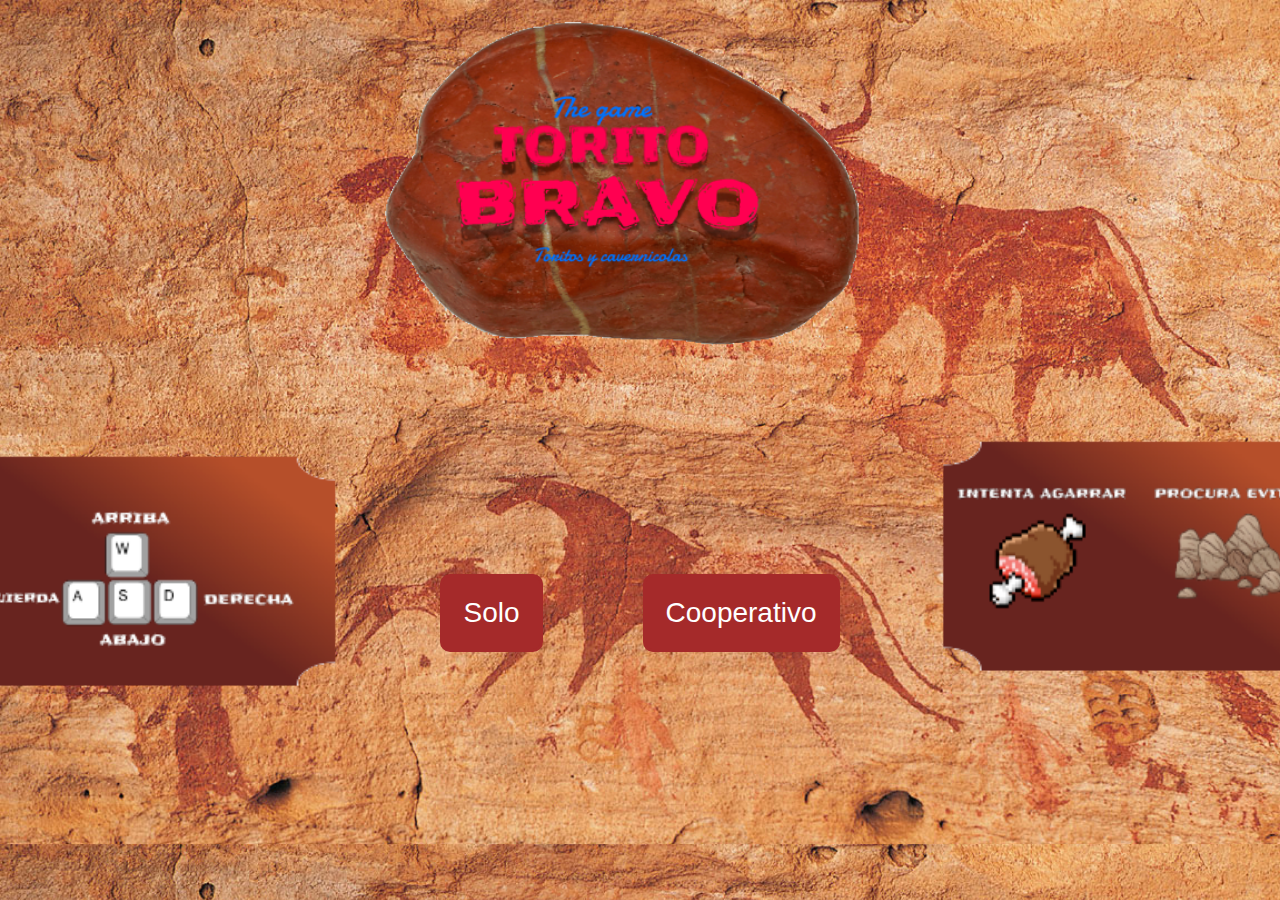
<file: index.html>
<!DOCTYPE html>
<html lang="en">
<head>
    <meta charset="UTF-8">
    <meta name="viewport" content="width=device-width, initial-scale=1.0">
    <meta http-equiv="X-UA-Compatible" content="ie=edge">
    <link rel="shortcut icon" type="image/png" href="./images/favicon.png"/>
    <title>Torito Bravo</title>
    <link rel="stylesheet" href="./portada.css">
</head>
<body>
    <div class="div1">
        <img src="./images/portada1.png">
        <div class="div2">
            <img src="./images/keys.png" id="keys">
            <div class="buttons">
                <button type="button" class="buttonSolo"><a href="./gameSolo.html">Solo</a></button>
                <button type="button" class="buttonCoop"><a href="./gameCoop.html">Cooperativo</a></button>
            </div>
            <img src="./images/objetos.png" id="objetos">
        </div>
    </div>
</body>
</html>
</file>
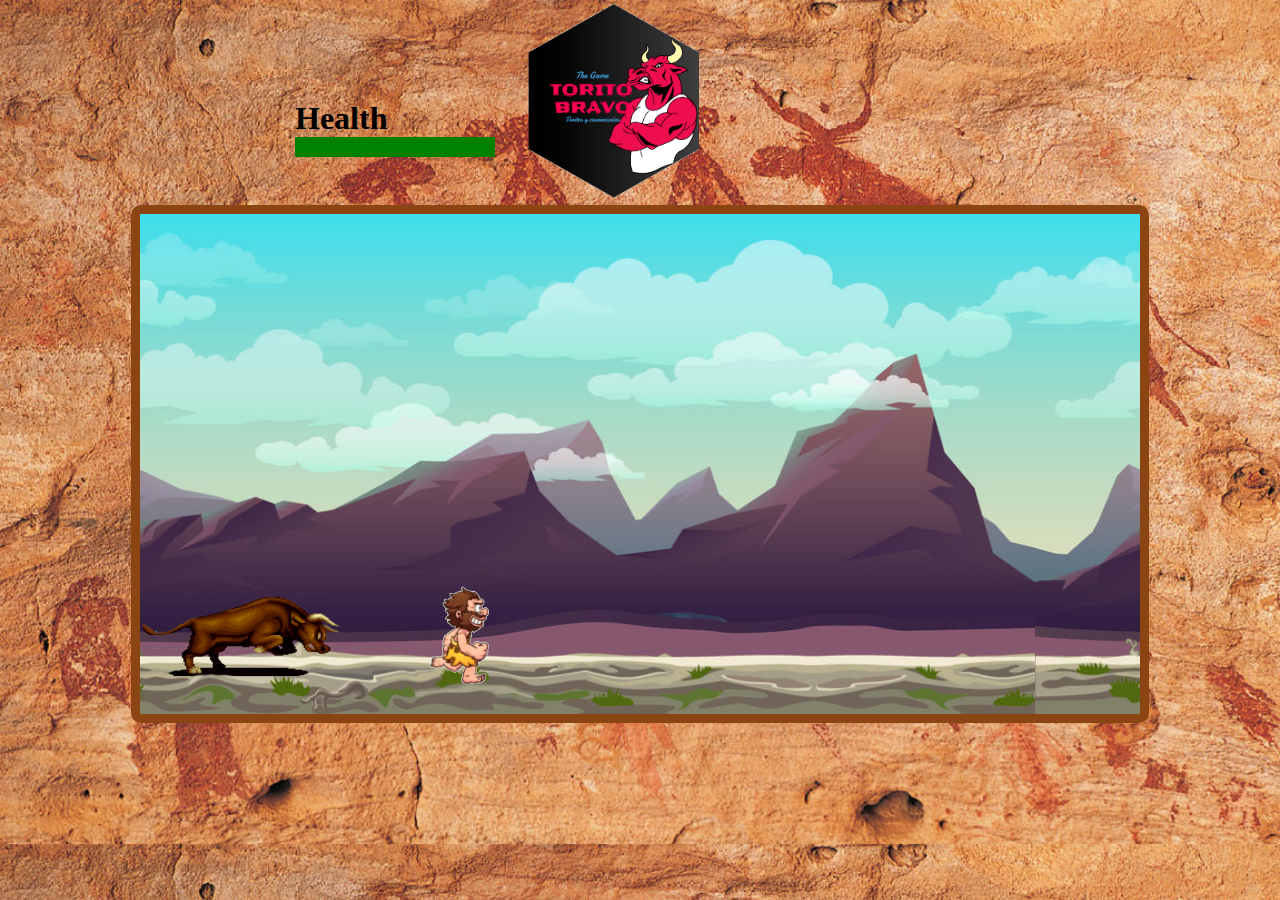
<file: game.html>
<!DOCTYPE html>
<html lang="en">
<head>
    <meta charset="UTF-8">
    <meta name="viewport" content="width=device-width, initial-scale=1.0">
    <meta http-equiv="X-UA-Compatible" content="ie=edge">
    <link rel="stylesheet" href="./style.css">
    <title>Torito Bravo</title>
</head>
<body>
    <div id="top">
        <div id="healthBar1">
            <h3>Health</h3>
            <progress id="health" value="100" max="100"></progress>
        </div>
        <img src="./images/bull-logo.png">
        <div id="healthBar2">
            <h3>Boss Health</h3>
            <progress id="healthboss" value="100" max="100"></progress>
        </div>
    </div>
    <canvas width="1000" height="500"></canvas>
    <script type="text/javascript" src="./main.js"></script>
</body> 
</html>
</file>
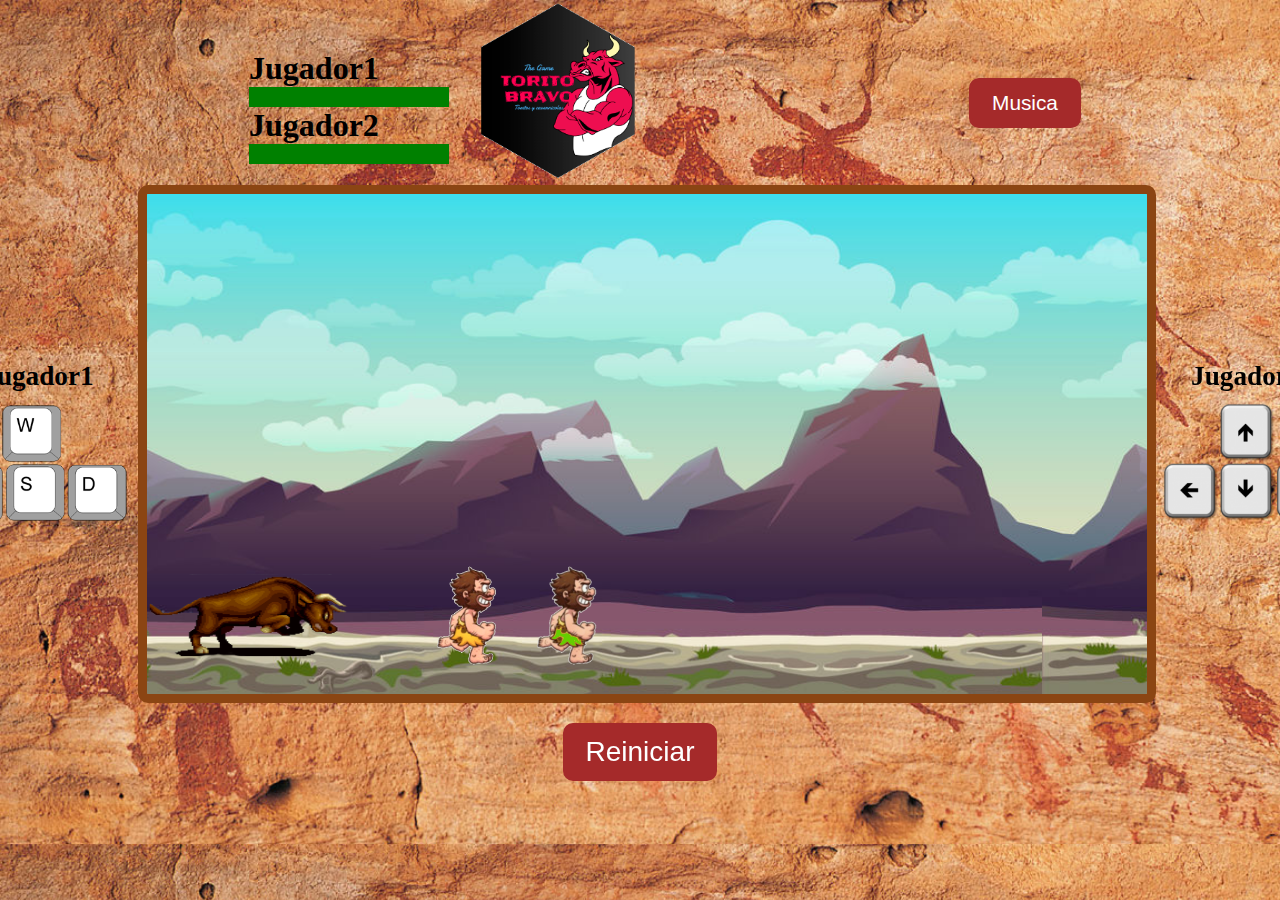
<file: gameCoop.html>
<!DOCTYPE html>
<html lang="en">
<head>
    <meta charset="UTF-8">
    <meta name="viewport" content="width=device-width, initial-scale=1.0">
    <meta http-equiv="X-UA-Compatible" content="ie=edge">
    <link rel="stylesheet" href="./styleCoop.css">
    <link rel="shortcut icon" type="image/png" href="./images/favicon.png"/>
    <title>Torito Bravo</title>
</head>
<body>
    <div id="top">
        <div id="healthBar1">
            <h3>Jugador1</h3>
            <progress id="health" value="100" max="100"></progress>
            <h3>Jugador2</h3>
            <progress id="health2" value="100" max="100"></progress>
        </div>
        <img src="./images/bull-logo.png">
        <div id="healthBar2">
            <h3>Orco</h3>
            <progress id="healthboss" value="100" max="100"></progress>
        </div>
        <button type="button" id="start-music">Musica</button>
    </div>
    <div id="canvas">
        <div id="player1">
            <h3>Jugador1</h3>
            <img src="./images/keysPlayer1.png">
        </div>
        <canvas width="1000" height="500"></canvas>
        <div id="player2">
            <h3>Jugador2</h3>
            <img src="./images/arrowkeys.png">
        </div>
    </div>
    <script type="text/javascript" src="./mainCoop.js"></script>
    <button type="button" class="buttonReturn"><a href="./index.html">Reiniciar</a></button>
</body> 
</html>
</file>
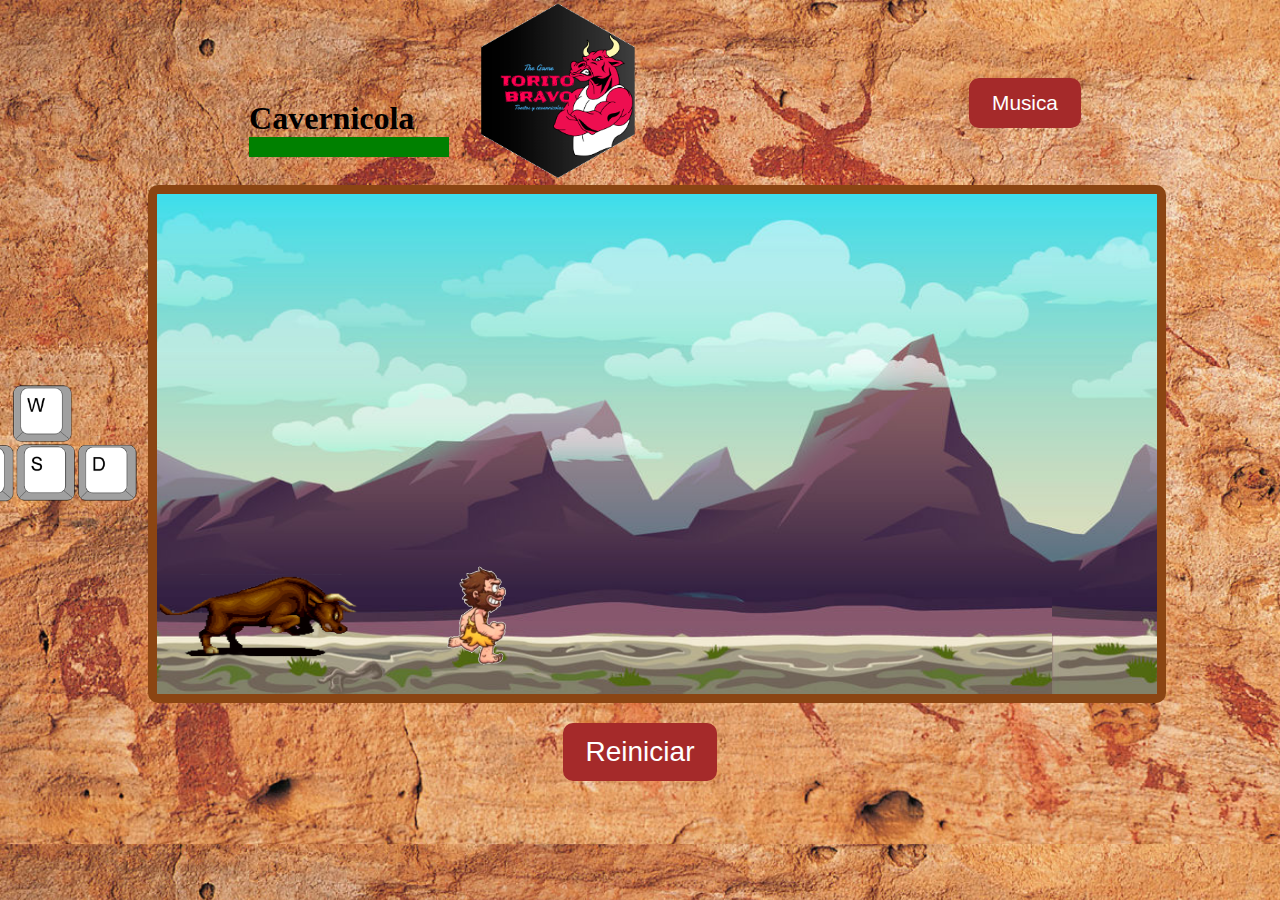
<file: gameSolo.html>
<!DOCTYPE html>
<html lang="en">
<head>
    <meta charset="UTF-8">
    <meta name="viewport" content="width=device-width, initial-scale=1.0">
    <meta http-equiv="X-UA-Compatible" content="ie=edge">
    <link rel="stylesheet" href="./styleSolo.css">
    <link rel="shortcut icon" type="image/png" href="./images/favicon.png"/>
    <title>Torito Bravo</title>
</head>
<body>
    <div id="top">
        <div id="healthBar1">
            <h3>Cavernicola</h3>
            <progress id="health" value="100" max="100"></progress>
        </div>
        <img src="./images/bull-logo.png">
        <div id="healthBar2">
            <h3>Orco</h3>
            <progress id="healthboss" value="100" max="100"></progress>
        </div>
        <button type="button" id="start-music">Musica</button>
    </div>
    <div id="canvas">
        <img src="./images/keysPlayer1.png">
        <canvas width="1000" height="500"></canvas>
    </div>
    <script type="text/javascript" src="./mainSolo.js"></script>
    <button type="button" class="buttonReturn"><a href="./index.html">Reiniciar</a></button>
</body> 
</html>
</file>
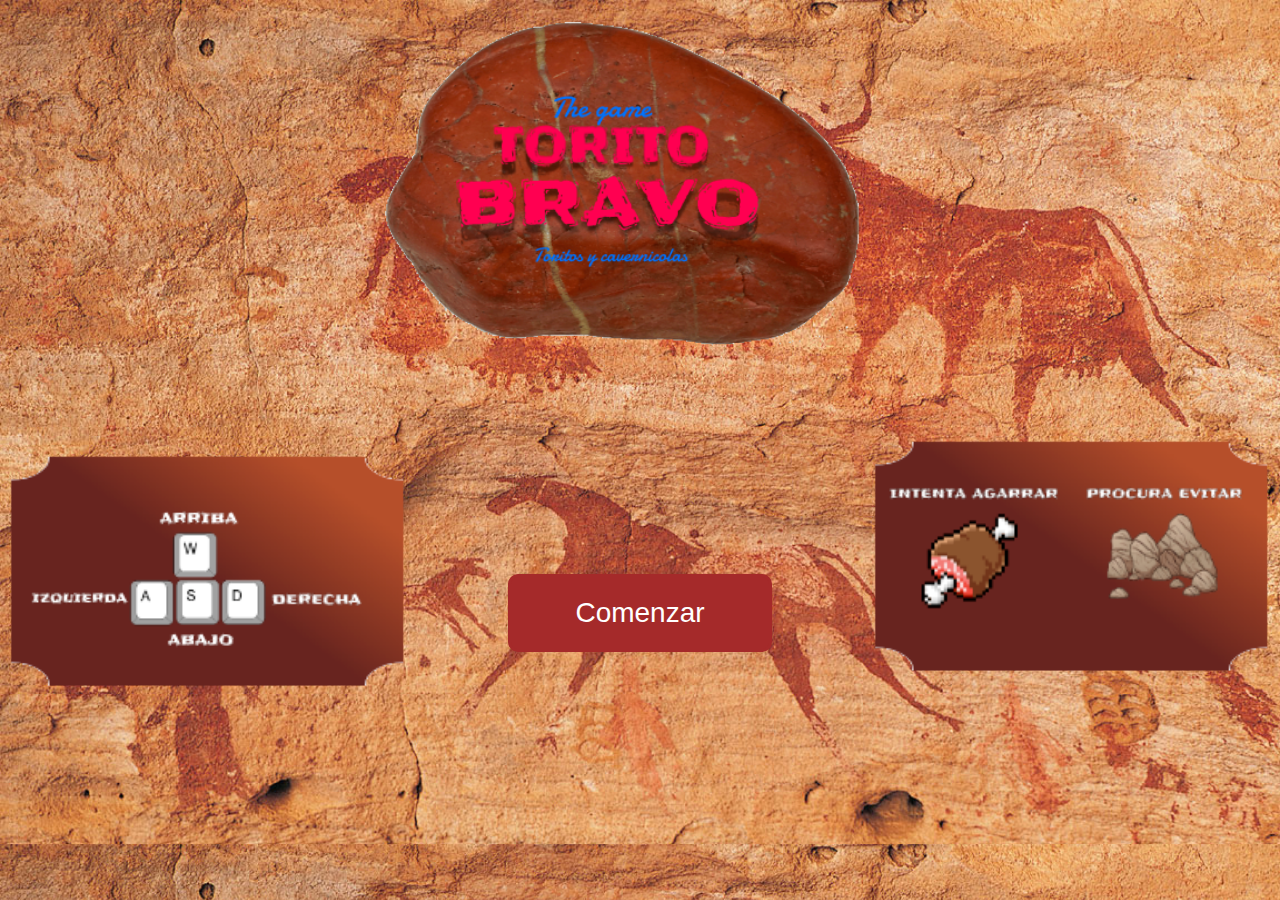
<file: portada.html>
<!DOCTYPE html>
<html lang="en">
<head>
    <meta charset="UTF-8">
    <meta name="viewport" content="width=device-width, initial-scale=1.0">
    <meta http-equiv="X-UA-Compatible" content="ie=edge">
    <title>Torito Bravo</title>
    <link rel="stylesheet" href="./portada.css">
</head>
<body>
    <div class="div1">
        <img src="./images/portada1.png">
        <div class="div2">
            <img src="./images/keys.png" id="keys">
            <button type="button" class="button"><a href="./game.html">Comenzar</a></button>
            <img src="./images/objetos.png" id="objetos">
        </div>
    </div>
</body>
</html>
</file>
<file: portada.css>
body {
    background-image: url("./images/background5.jpg");
    background-size: cover;
}

.div1 {
    display:flex;
    flex-direction: column;
}

img:first-of-type {
    height: 350px;
}

#keys {
    margin-top: 30px;
    height: 400px;
    align-self: center;
    margin-right: 100px;
}

#objetos {
    height: 400px;
}

.div2 {
    display: flex;
    flex-direction: row;
    justify-content: center;
}

button {
    align-self: center;
    width: 10%;
    padding: 20px 20px;
    margin-top: 80px;
    margin-right: 100px;
    background-color: brown;
    border: 3px solid brown;
    border-radius: 10px ;
    margin-left: 0px;
    width: 50%;
}

button a {
    text-decoration: none;
    color: white;
    font-size: 2.1em
}

img {
    align-self: center
}


.buttons {
    display: flex;
}
</file>
<file: style.css>
* {
    padding: 0;
    margin: 0;
}

body {
    background-image: url("./images/background5.jpg");
    background-size: cover
}

body {
    display: flex;
    flex-direction: column;
    justify-content: center;
    align-items: center
}

img {
    height: 200px;
    margin-bottom: 5px;
}

canvas {
    border: 9px solid saddlebrown;
    border-radius: 10px;
}

#top {
    display: flex;
    flex-direction: row;
    justify-content: center;
}

#health {
    background-color: green;
    font-size: 20px;
}

#healthboss {
    background-color: green;
    font-size: 25px;
}

#healthBar1 {
    display: flex;
    flex-direction: column;
    margin-left: 50px;
    margin-right: 20px;
    margin-top: 100px;
}

#healthBar1 > h3 {
    font-size: 2em;
    color: black;
}

#healthBar2 {
    display: flex;
    flex-direction: column;
    margin-top: 100px;
    margin-left: 50px;
    margin-right: 20px;
    visibility: hidden;
}

#healthBar2 > h3 {
    font-size: 2em;
    color: black;
}
</file>
<file: styleCoop.css>
* {
    padding: 0;
    margin: 0;
}

body {
    background-image: url("./images/background5.jpg");
    background-size: cover
}

body {
    display: flex;
    flex-direction: column;
    justify-content: center;
    align-items: center
}

img {
    height: 180px;
    margin-bottom: 5px;
}

canvas {
    border: 9px solid saddlebrown;
    border-radius: 10px;
}

#top {
    display: flex;
    flex-direction: row;
    justify-content: center;
}

#top button {
    color: white;
    font-size: 1.3rem
}

#health {
    background-color: green;
    font-size: 20px;
}

#health2 {
    background-color: green;
    font-size: 20px;
}

#healthboss {
    background-color: green;
    font-size: 25px;
}

#healthBar1 {
    display: flex;
    flex-direction: column;
    margin-left: 50px;
    margin-right: 20px;
    margin-top: 50px;
}

#healthBar1 > h3 {
    font-size: 2em;
    color: black;
}

#healthBar2 {
    display: flex;
    flex-direction: column;
    margin-top: 100px;
    margin-left: 50px;
    margin-right: 20px;
    visibility: hidden;
}

#healthBar2 > h3 {
    font-size: 2em;
    color: black;
}

button {
    align-self: center;
    padding: 10px 20px;
    background-color: brown;
    border: 3px solid brown;
    border-radius: 10px ;
    margin-top: 20px
}

button a {
    text-decoration: none;
    color: white;
    font-size: 2.1em
}

#canvas {
    display: flex;
    justify-content: flex-start;
    margin-left: -5px;
}

#player1 {
    display: flex;
    flex-direction: column;
    justify-content: center;
}

#player2 {
    display: flex;
    flex-direction: column;
    justify-content: center;
}

#player1 >img:first-of-type{
    height: 120px;
    align-self: center;
    margin-right: 10px
}

#player2 > img:first-of-type{
    height: 120px;
    align-self: center;
}

#player1 > h3{
    font-size: 1.7em;
    margin-left: 40px;
    margin-bottom: 10px;
}

#player2 > h3{
    font-size: 1.7em;
    margin-left: 35px;
    margin-bottom: 10px;
}
</file>
<file: styleSolo.css>
* {
    padding: 0;
    margin: 0;
}

body {
    background-image: url("./images/background5.jpg");
    background-size: cover
}

body {
    display: flex;
    flex-direction: column;
    justify-content: center;
    align-items: center;
}

img {
    height: 180px;
    margin-bottom: 5px;
}

canvas {
    border: 9px solid saddlebrown;
    border-radius: 10px;
}

#top {
    display: flex;
    flex-direction: row;
    justify-content: center;
}

#health {
    background-color: green;
    font-size: 20px;
}


#healthboss {
    background-color: green;
    font-size: 25px;
}

#healthBar1 {
    display: flex;
    flex-direction: column;
    margin-left: 50px;
    margin-right: 20px;
    margin-top: 100px;
}

#healthBar1 > h3 {
    font-size: 2em;
    color: black;
}

#healthBar2 {
    display: flex;
    flex-direction: column;
    margin-top: 100px;
    margin-left: 50px;
    margin-right: 20px;
    visibility: hidden;
}

#healthBar2 > h3 {
    font-size: 2em;
    color: black;
}

button {
    align-self: center;
    padding: 10px 20px;
    background-color: brown;
    border: 3px solid brown;
    border-radius: 10px ;
    margin-top: 20px
}

button a {
    text-decoration: none;
    color: white;
    font-size: 2.1em
}

#top button {
    color: white;
    font-size: 1.3rem
}

#canvas {
    display: flex;
    justify-content: flex-start;
    margin-left: -160px;
}

#canvas > img{
    height: 120px;
    align-self: center;
    margin-right: 10px
}
</file>
